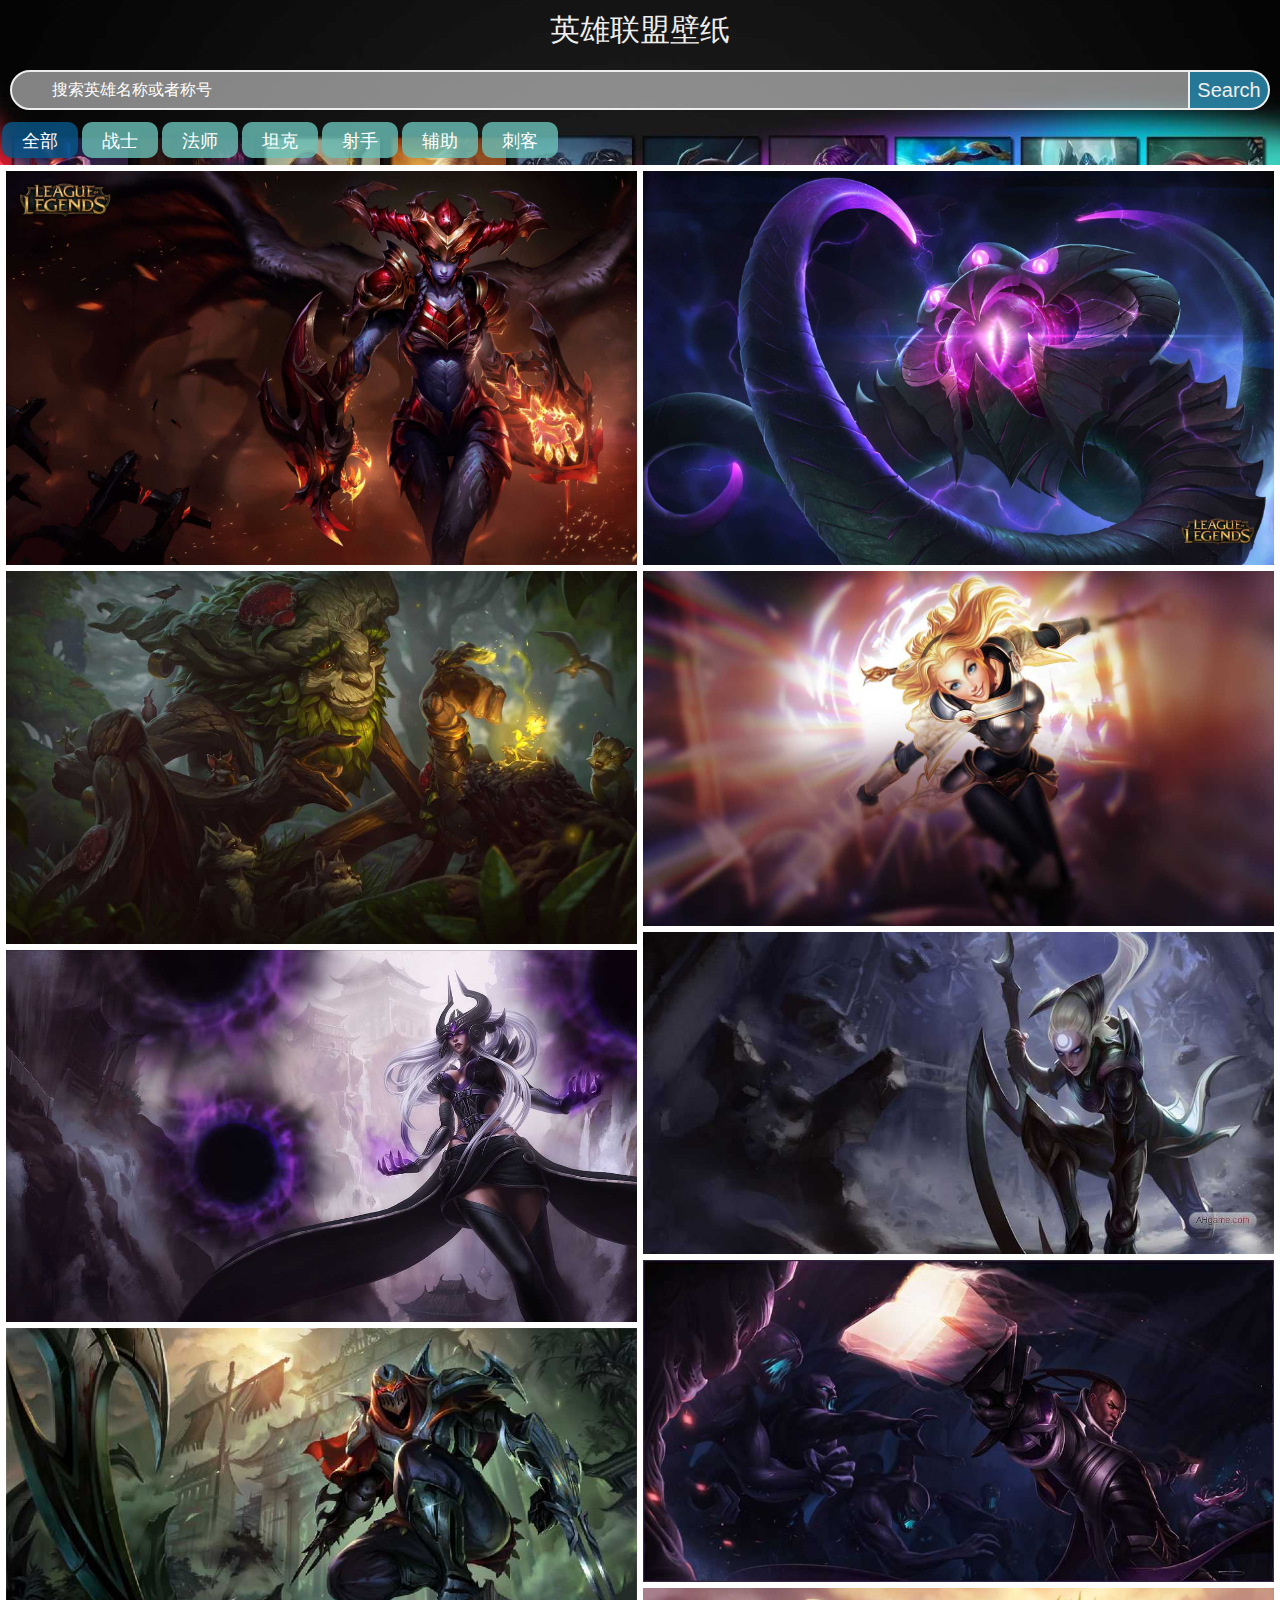
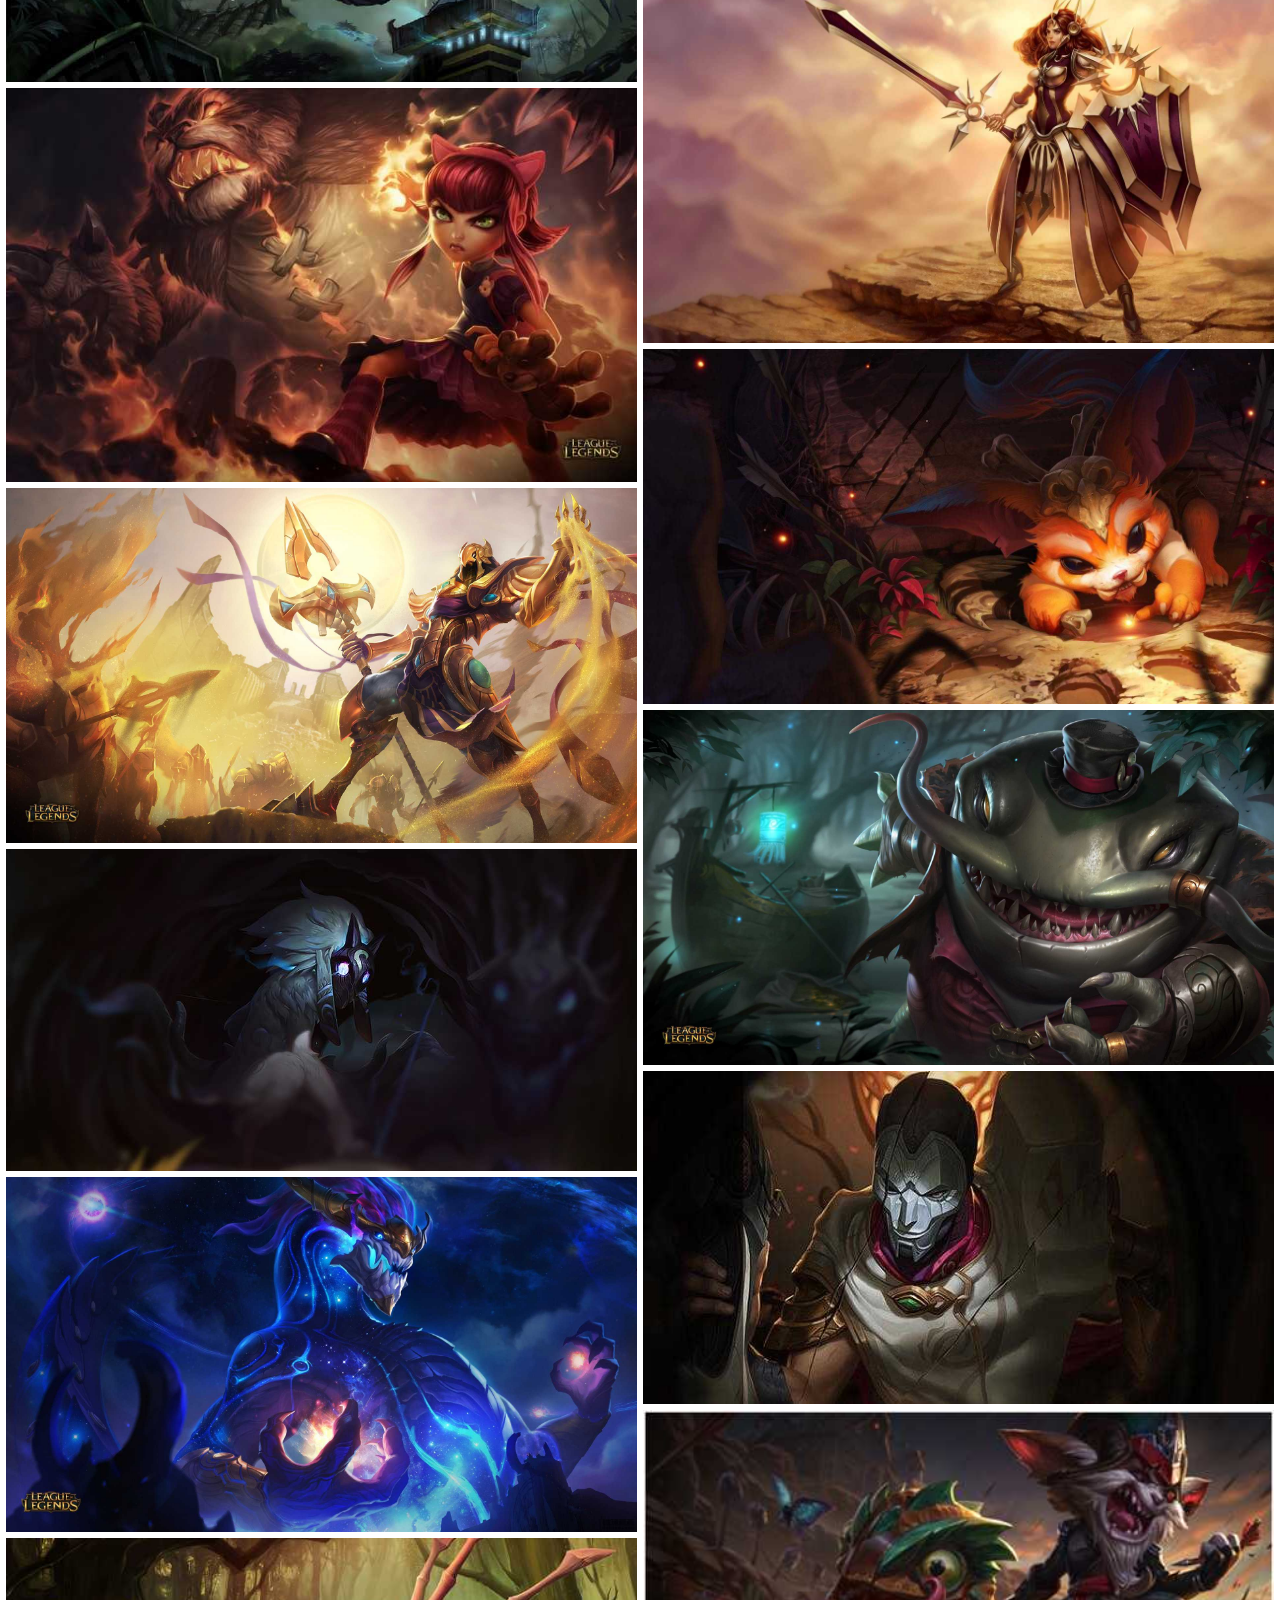
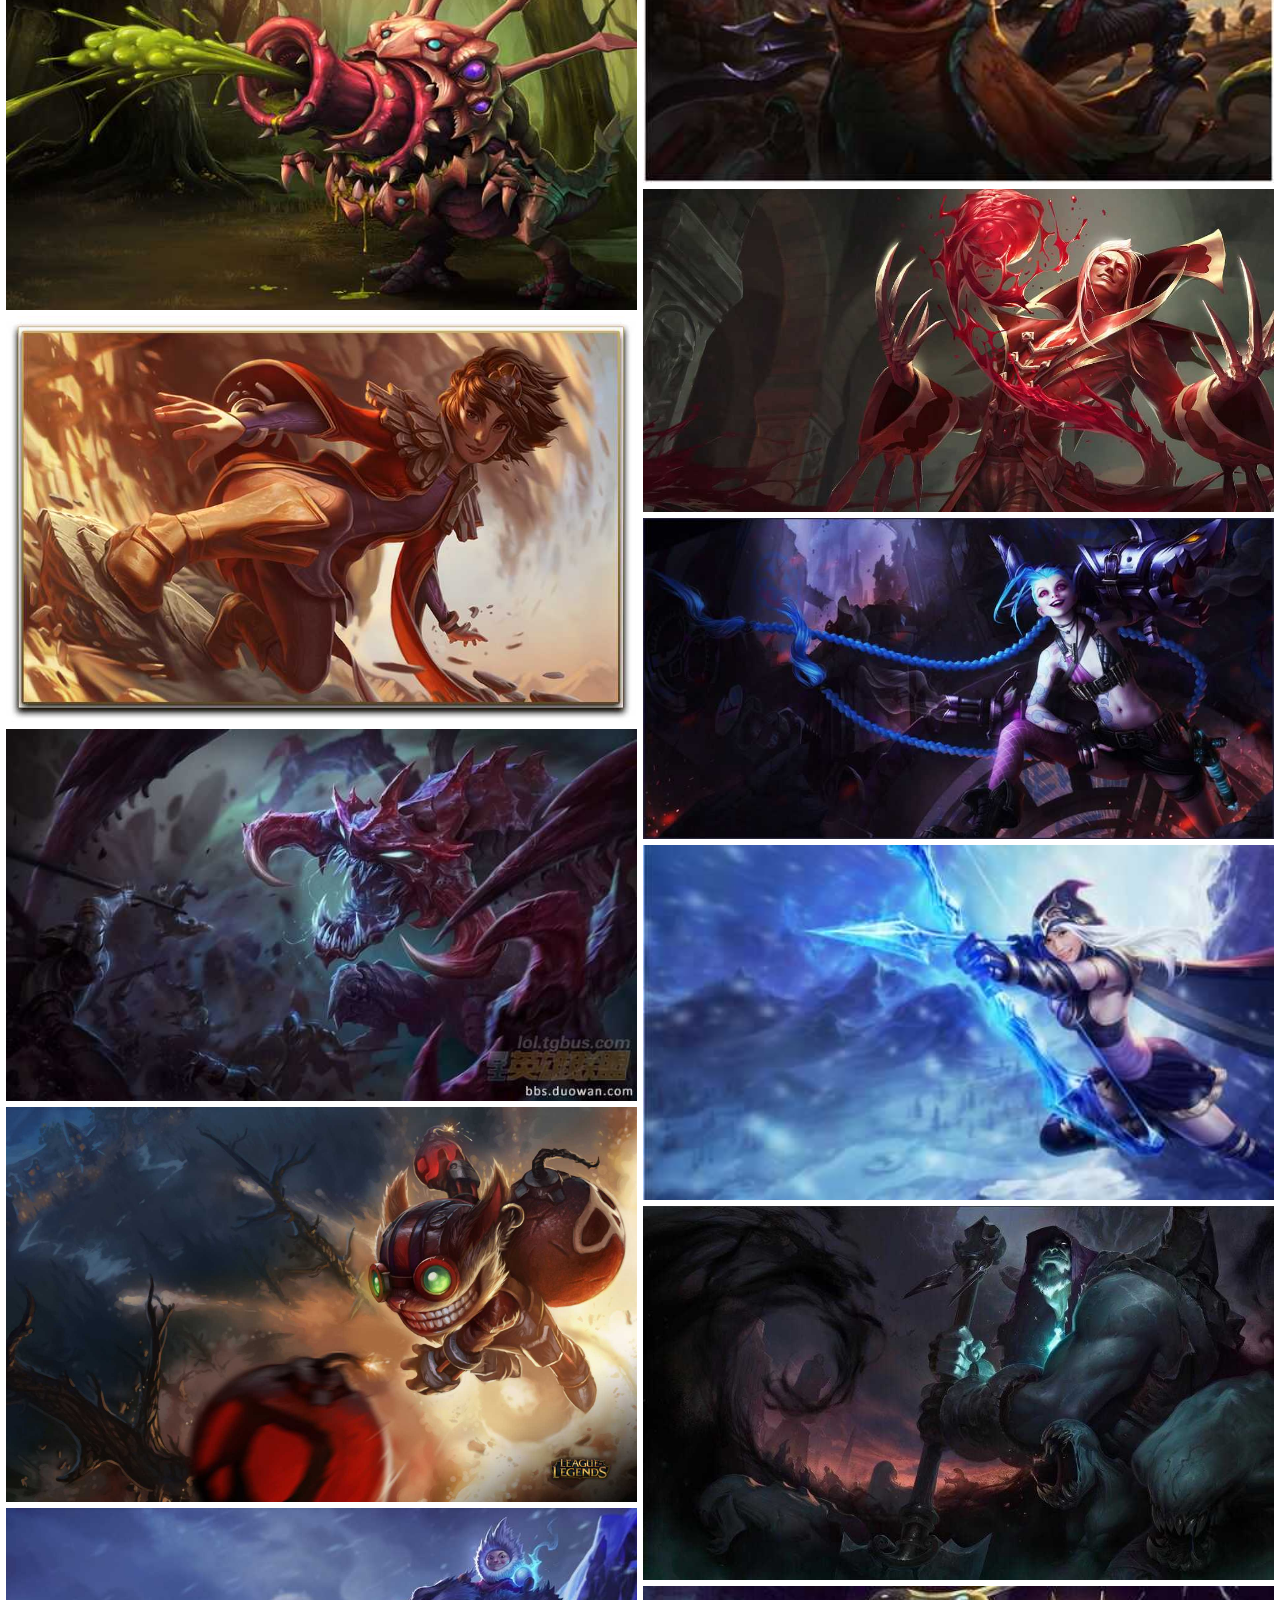
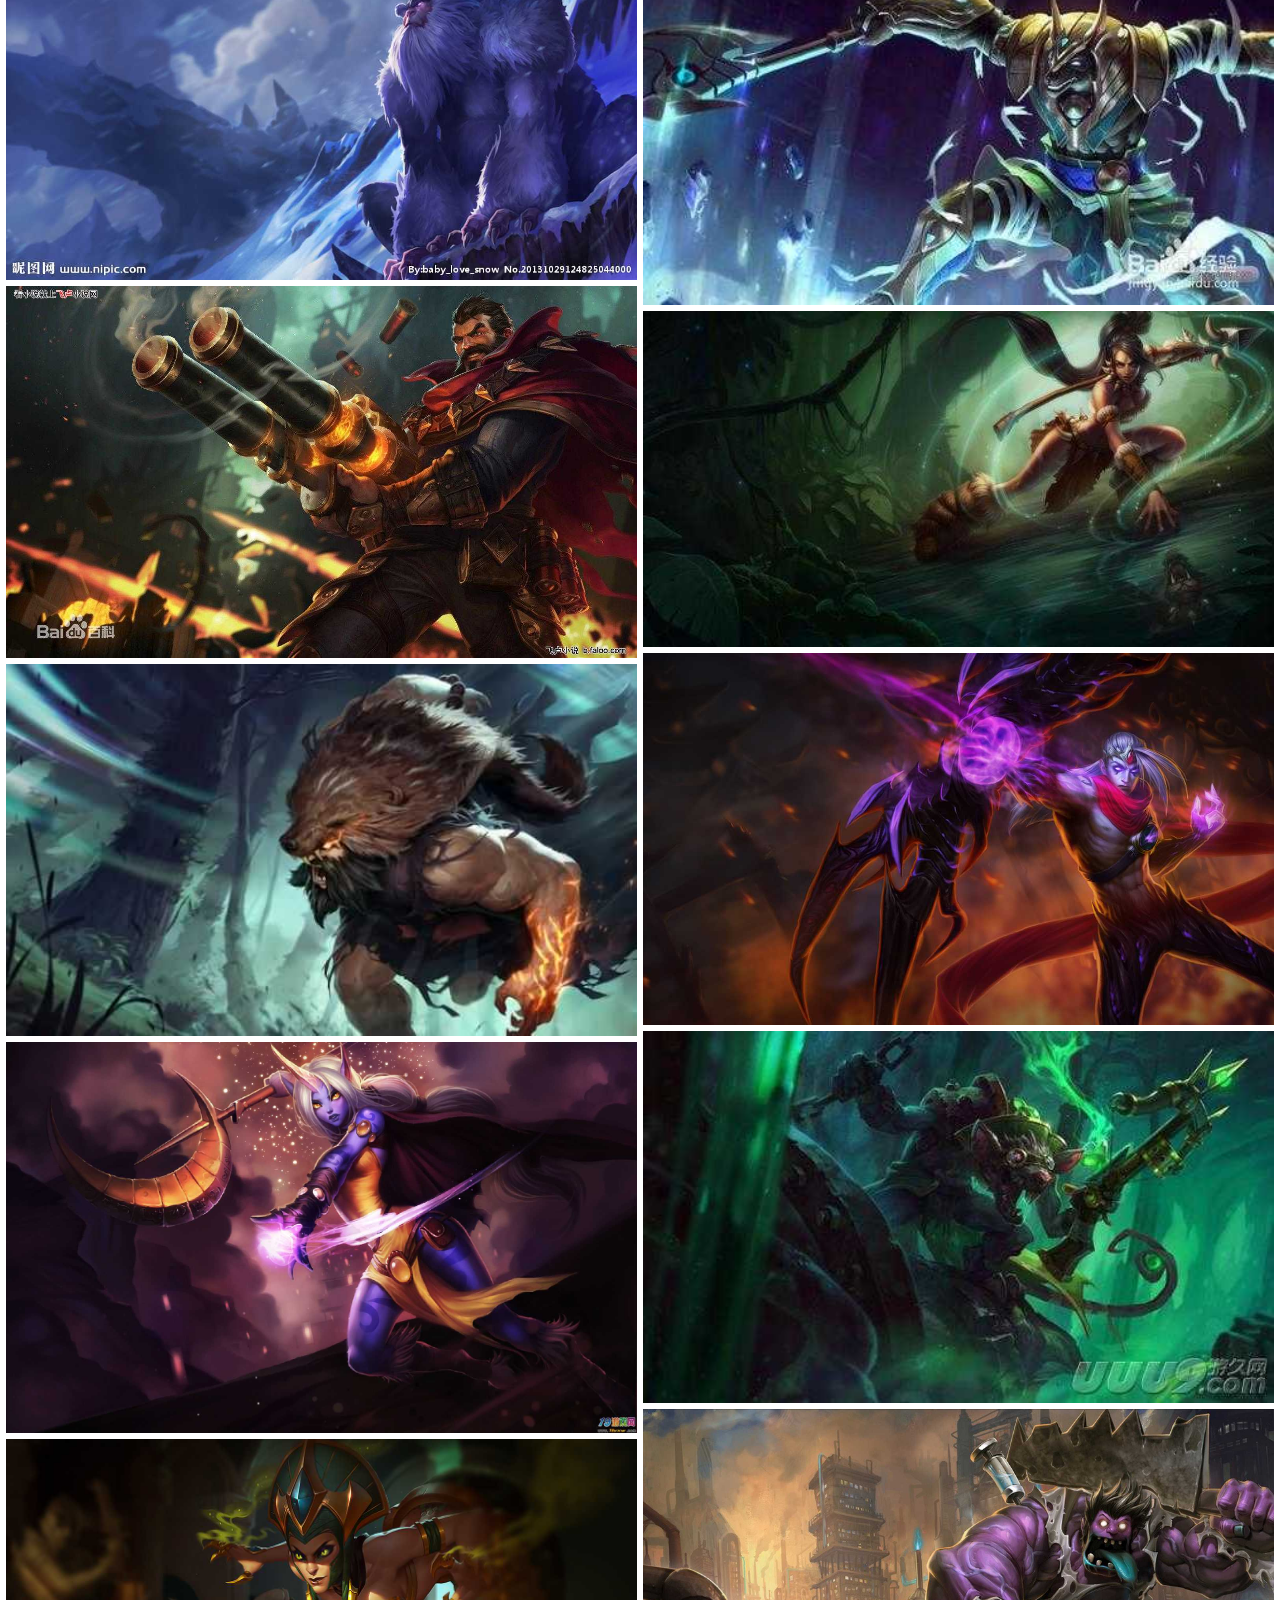
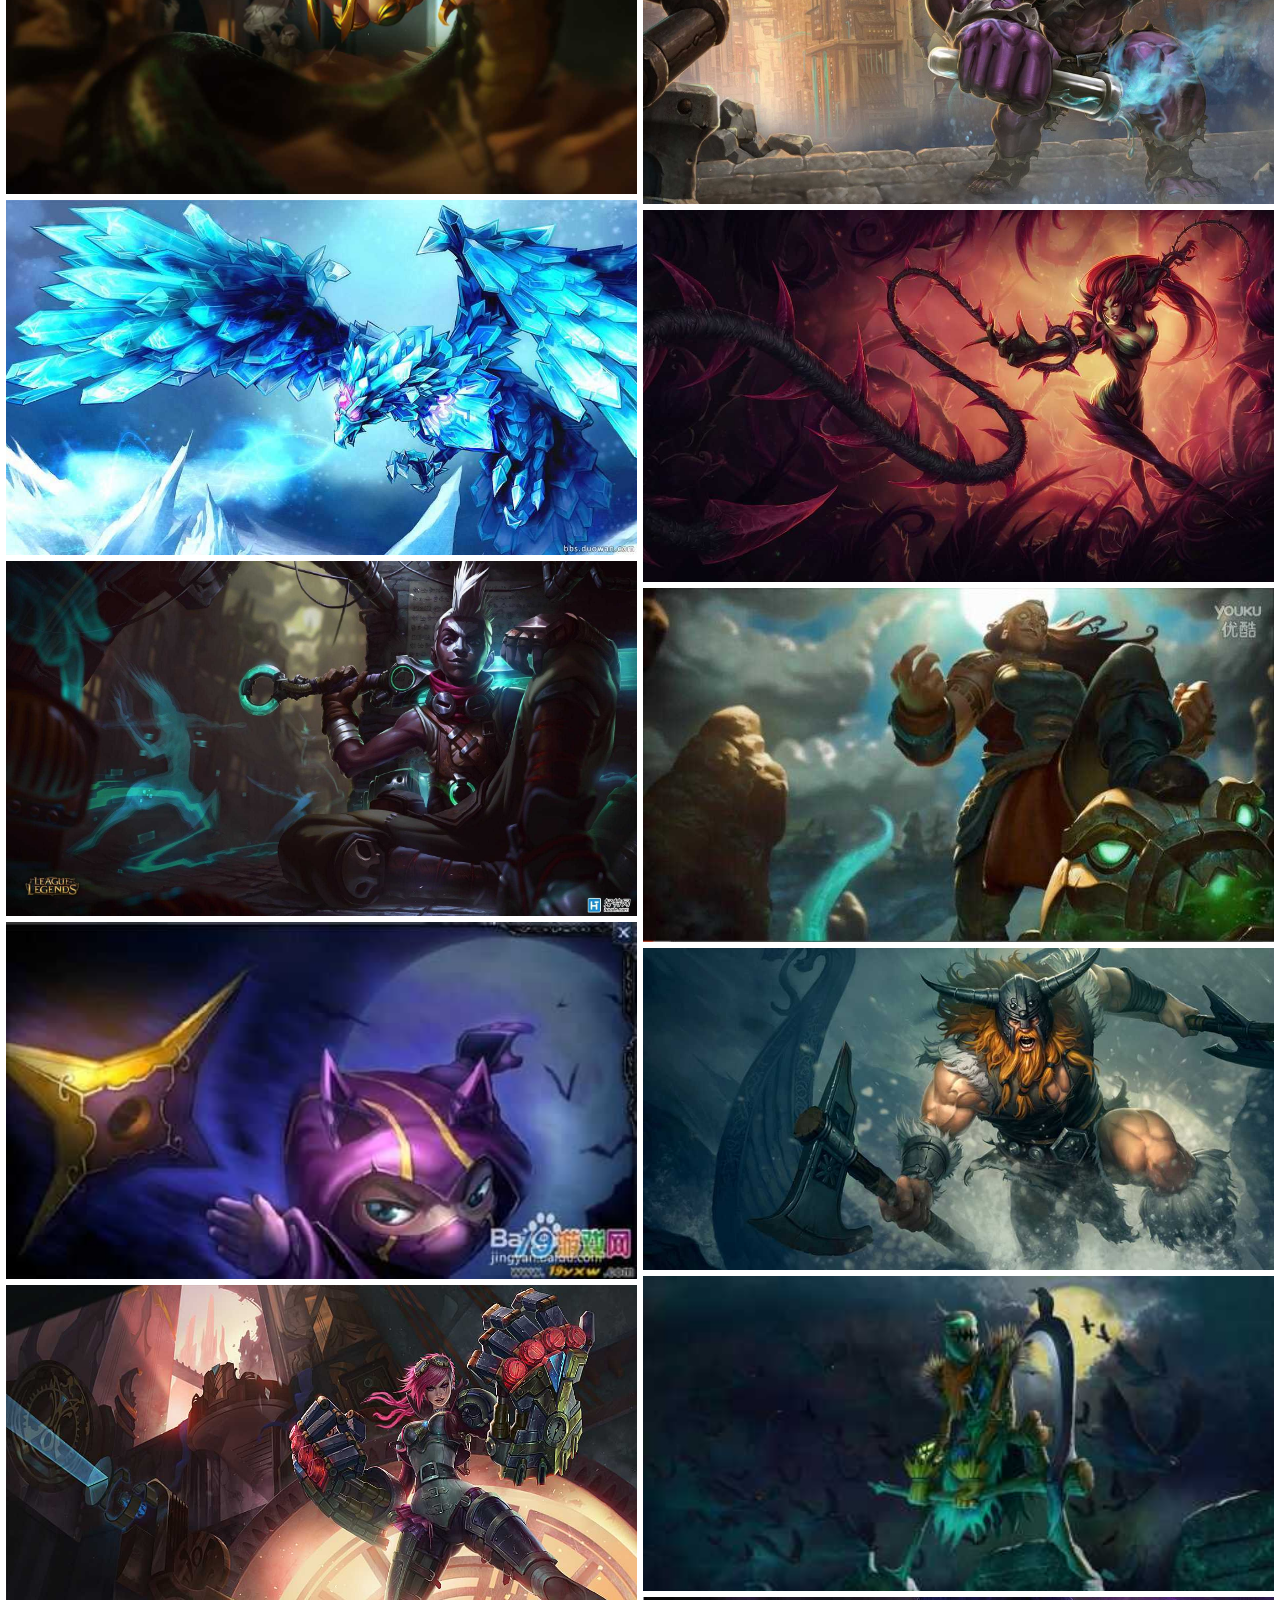
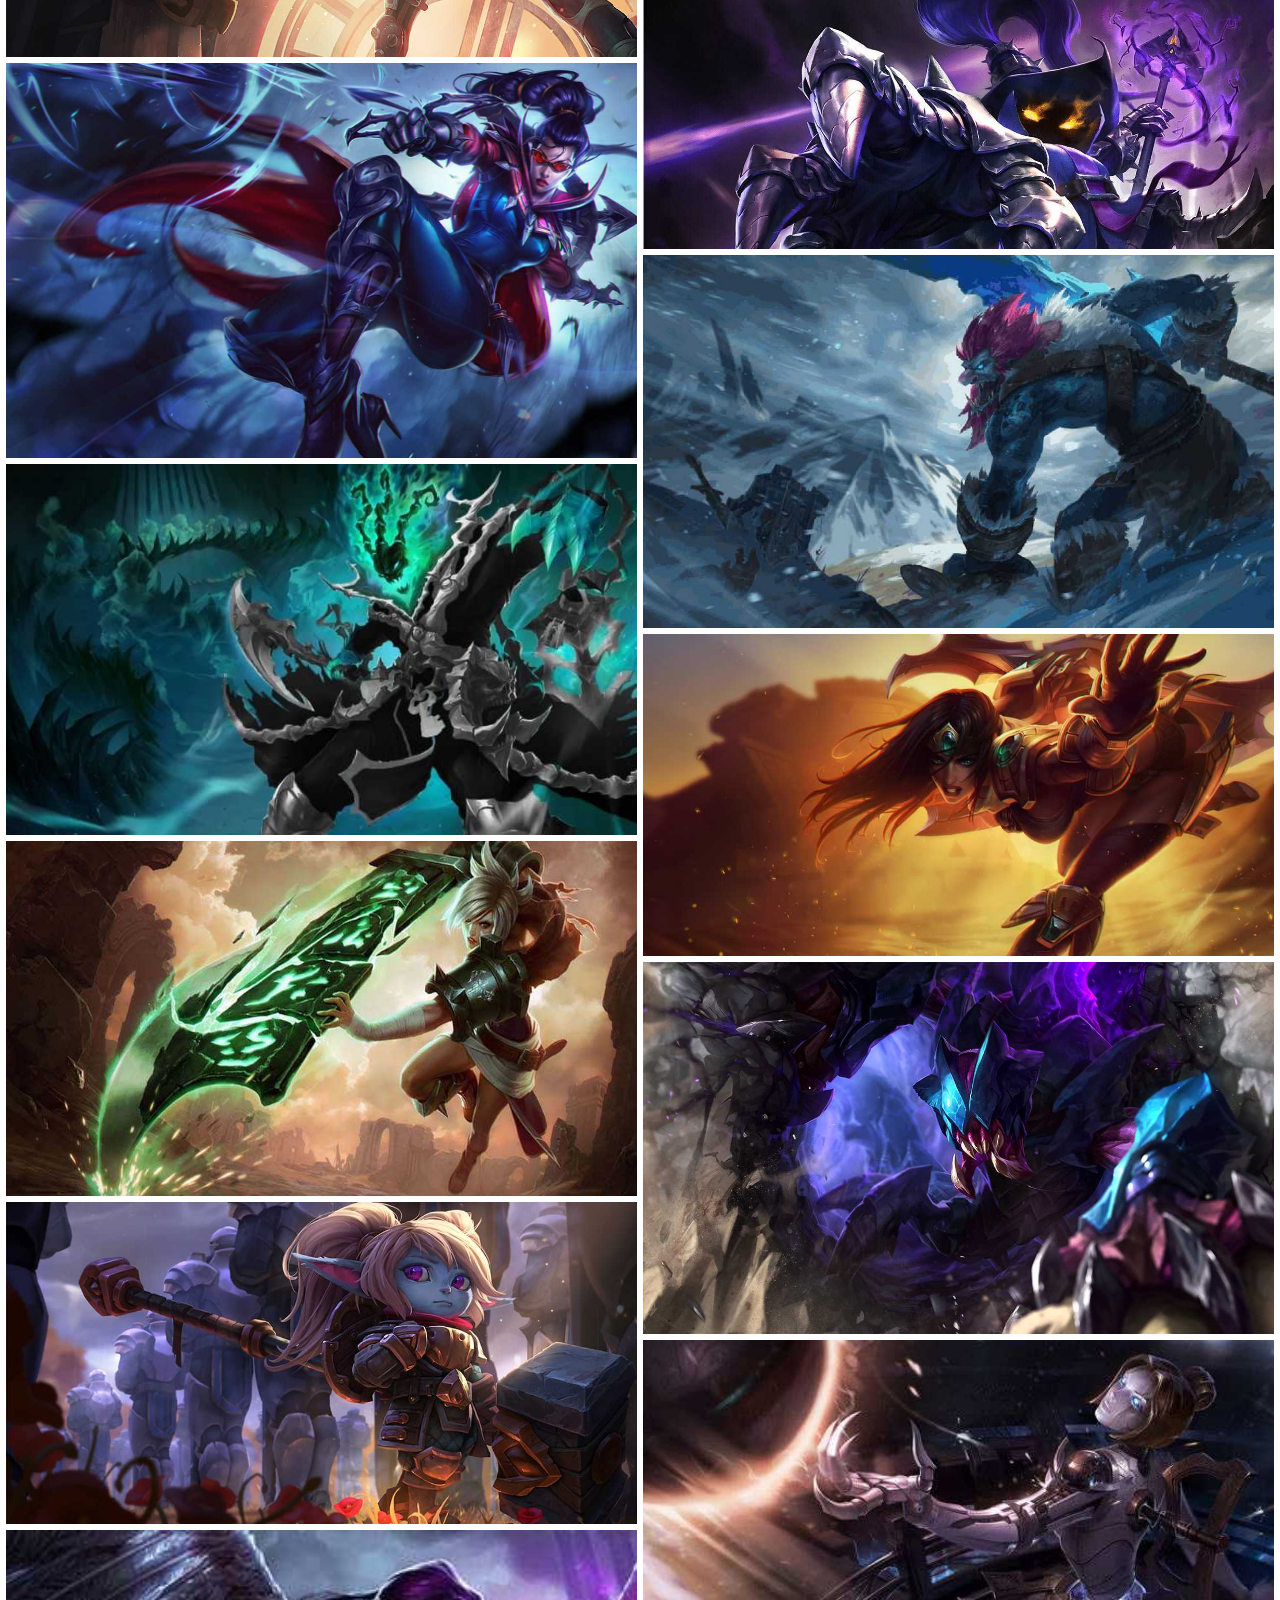
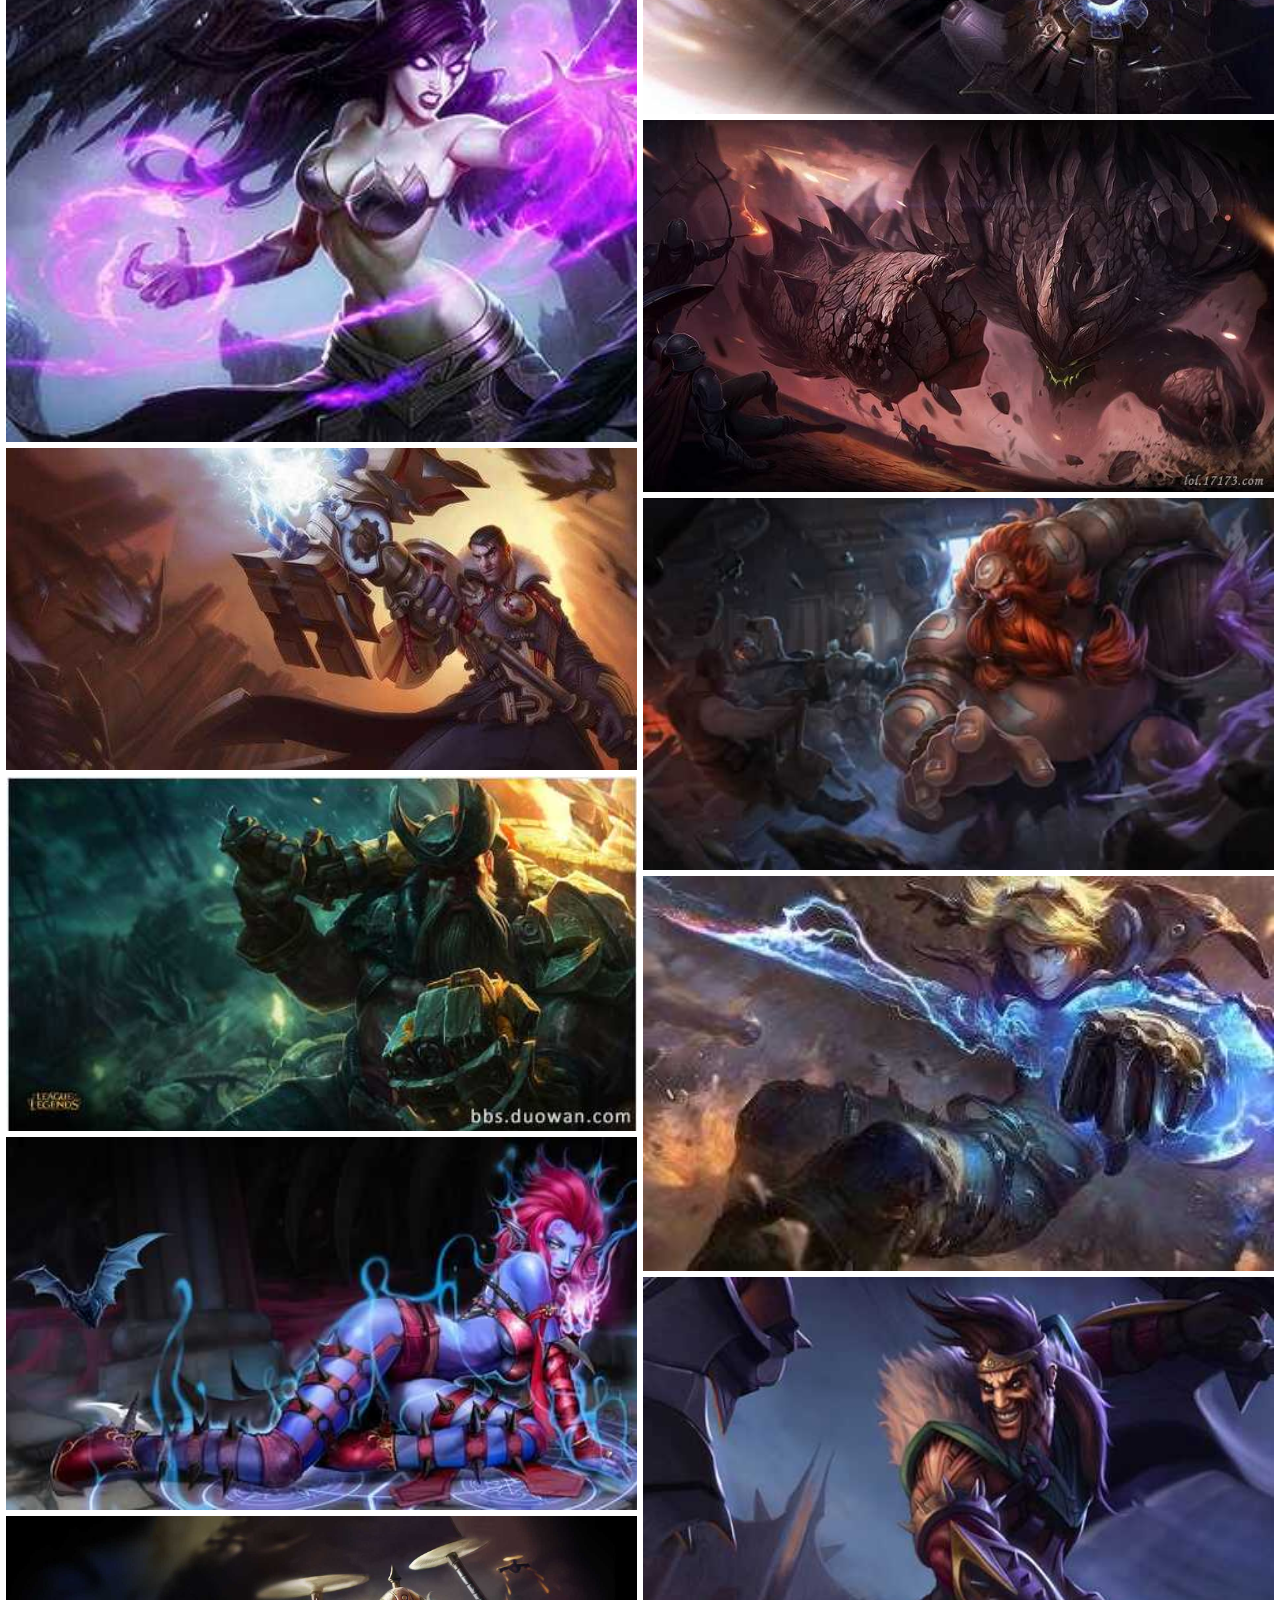
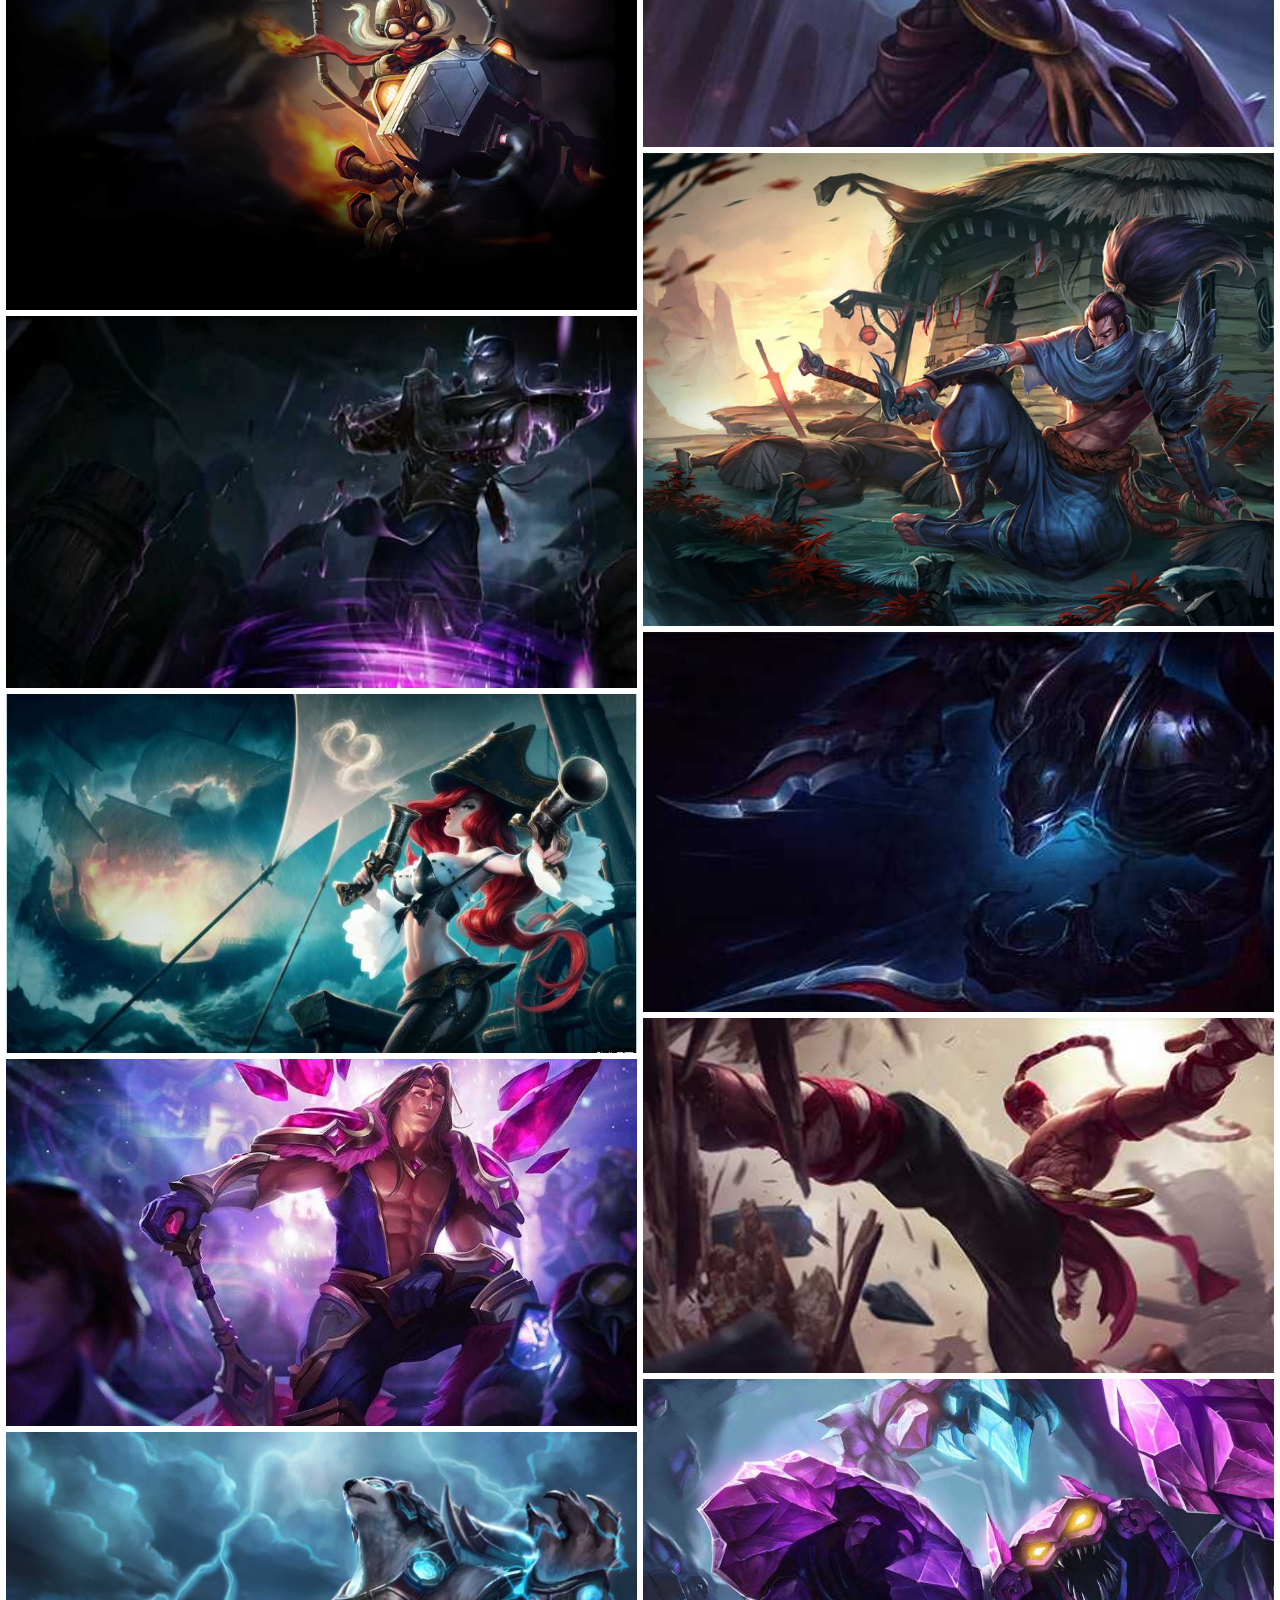
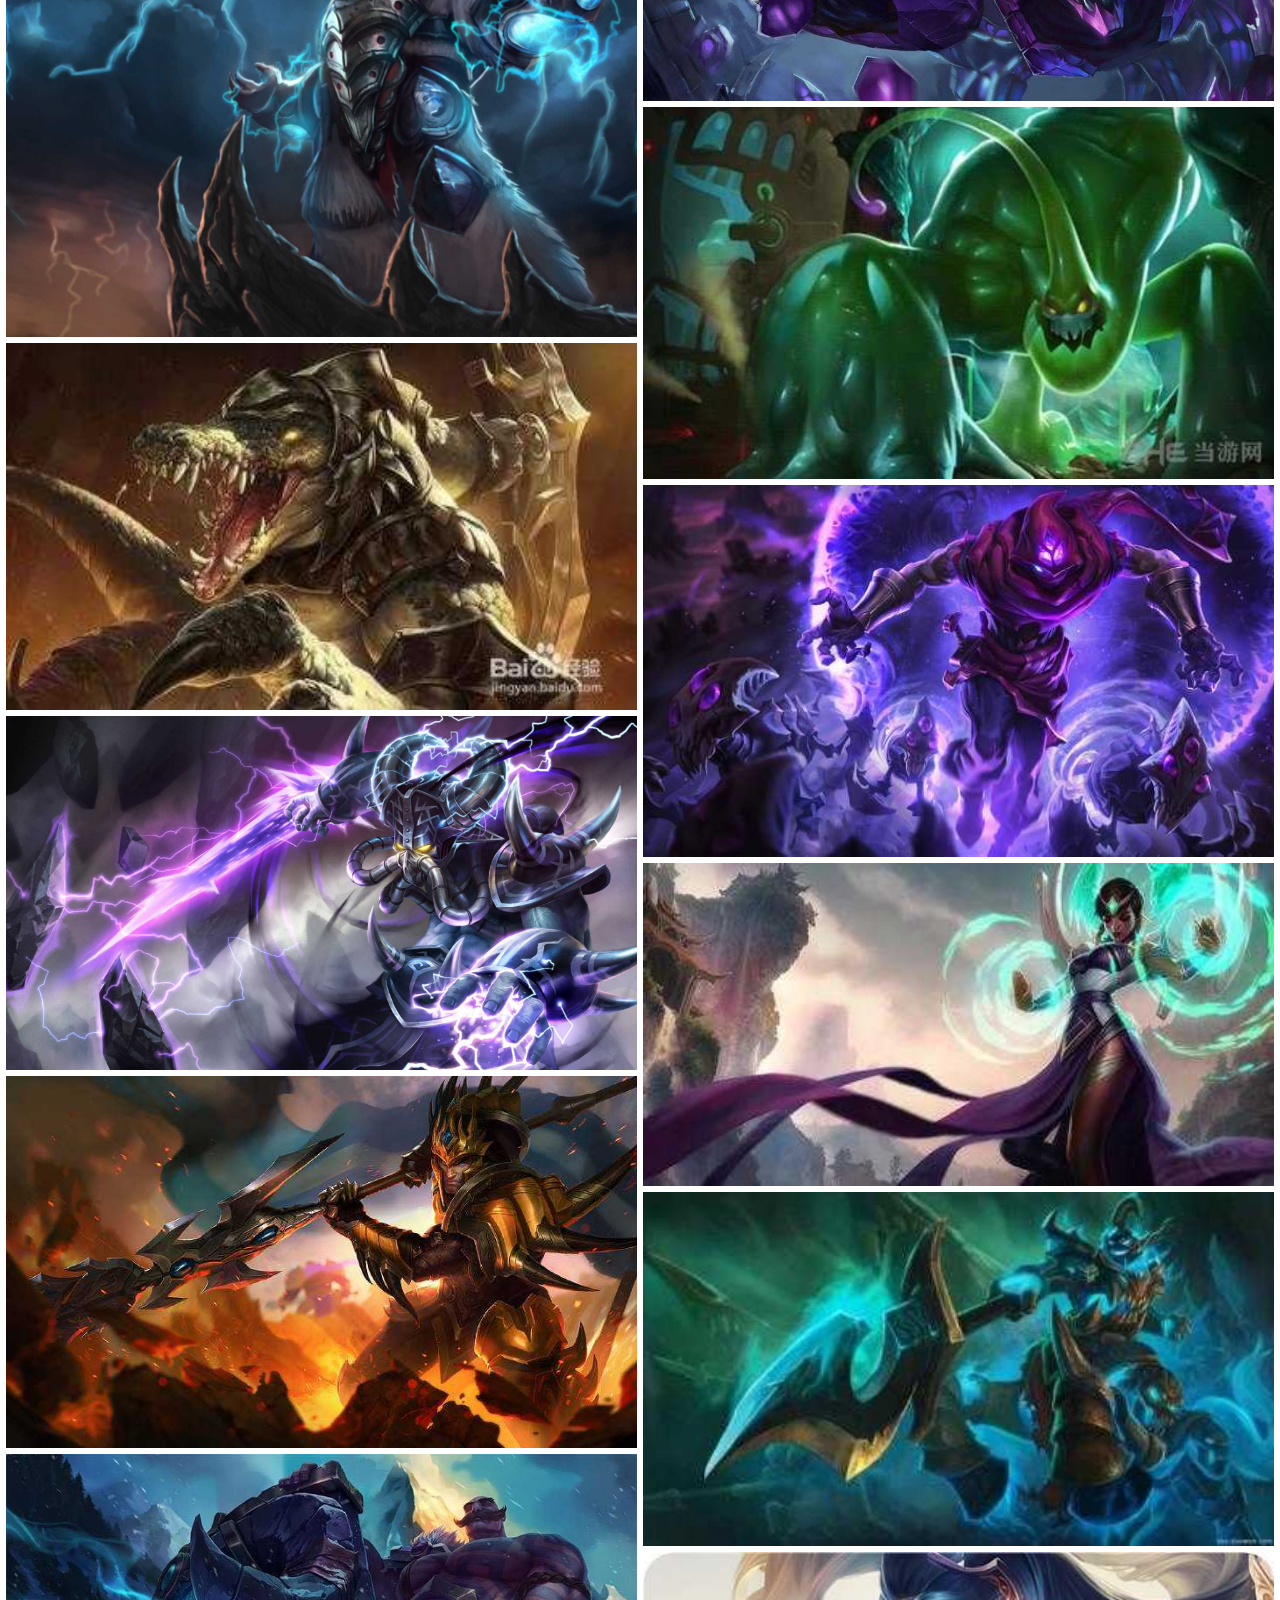
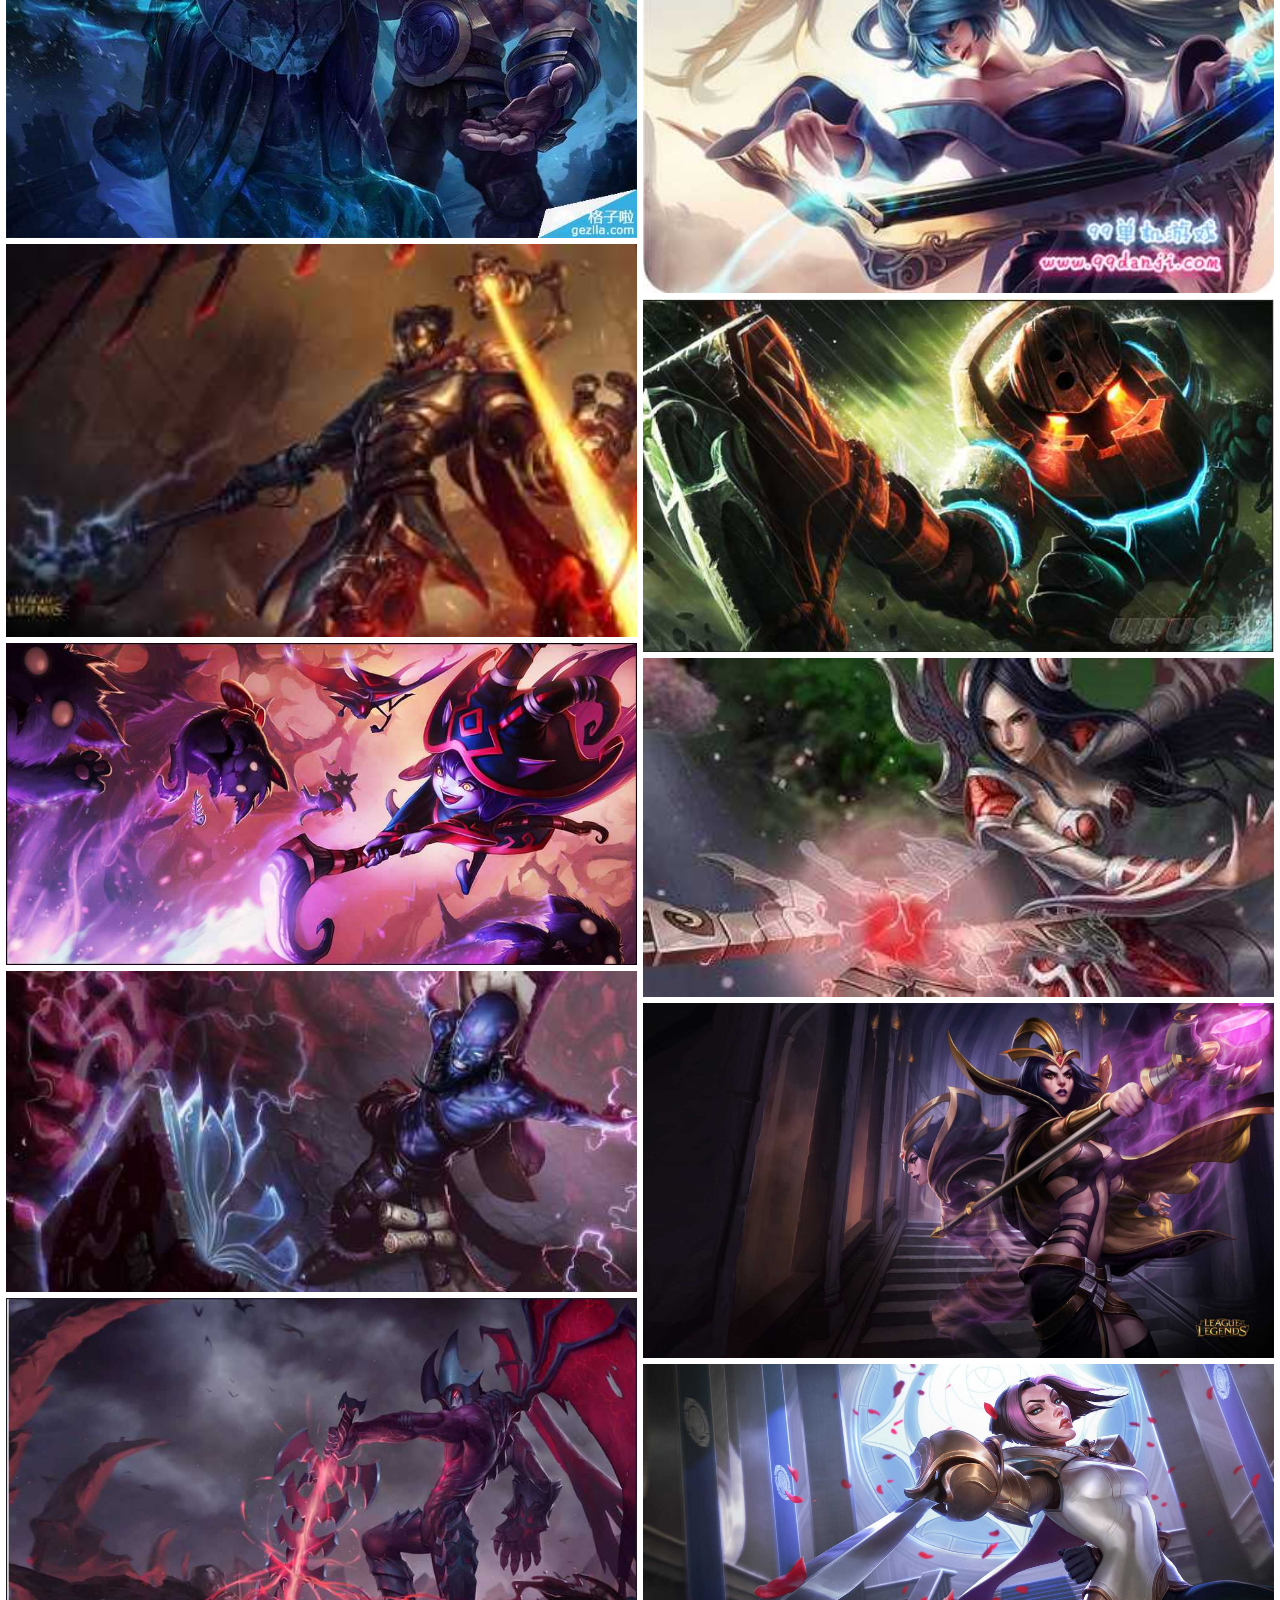
<file: index.html>
<!DOCTYPE html>
<html lang="en">
<head>
	<meta charset="UTF-8">
	<meta name="viewport" content="initial-scale=1, maximum-scale=1, minimum-scale=1, user-scalable=no, width=device-width">
	<title>英雄联盟壁纸</title>
</head>
<body>
<div id="app" style="display: none;">
	<section class="list">
		<div class="TOP">
			
			<header class="header">
				<h1>英雄联盟壁纸</h1>
			</header>
			<div class="search">
				<input type="text" placeholder="搜索英雄名称或者称号">
				<span>Search</span>
			</div>
			<div class="type clearfix">
				<ul class="typebus">
					<li><span data-id="-1" class="cur">全部</span></li>
					<li><span data-id="0">战士</span></li>
					<li><span data-id="1">法师</span></li>
					<li><span data-id="2">坦克</span></li>
					<li><span data-id="3">射手</span></li>
					<li><span data-id="4">辅助</span></li>
					<li><span data-id="5">刺客</span></li>
				</ul>
			</div>
		</div>
			
		<div class="image-container">
			<div class="left-container">
			</div>
			<div class="right-container">
			</div>
		</div>
		<span class="go-top">Top</span>
	</section>
	<section class="layer"></section>
</div>
<script type="text/template" id="tpl_layer">
	<div class="layer-container" style="<%=style%>">
		<div class="swipe">
			<div style="<%=stylepre%>"><img src="<%=urlpre%>" alt=""></div>
			<div style="<%=stylemid%>"><img src="<%=urlmid%>" alt=""></div>
			<div style="<%=stylenex%>"><img src="<%=urlnex%>" alt=""></div>
		</div>
	</div>
	<header class="header hide">
		<div class="go-back">
			<span class="arrow"><span class="arrow green"></span></span>
		</div>
		<h1><%=title%></h1>
		<h2><%=name%></h2>
	</header>
</script>
<script type="text/javascript" src="static/sea.js"></script>
<script type="text/javascript" src="static/lib/seajs-css.js"></script>
<script type="text/javascript" src="static/lib/seajs-preload.js"></script>
<script type="text/javascript" src="static/lib/zepto.js"></script>
<script type="text/javascript" src="static/lib/zepto.touch.js"></script>
<script type="text/javascript" src="static/lib/underscore.js"></script>
<script type="text/javascript" src="static/lib/backbone.js"></script>
<script type="text/javascript">
seajs.config({
	alias: {
		layer: 'modules/layer/layer',
		list: 'modules/list/list',
		imageModel: 'modules/model/img',
		imageCollection: 'modules/collection/img'
	}
})
seajs.use('app', function (app) {
	app()
})
</script>
</body>
</html>
</file>
